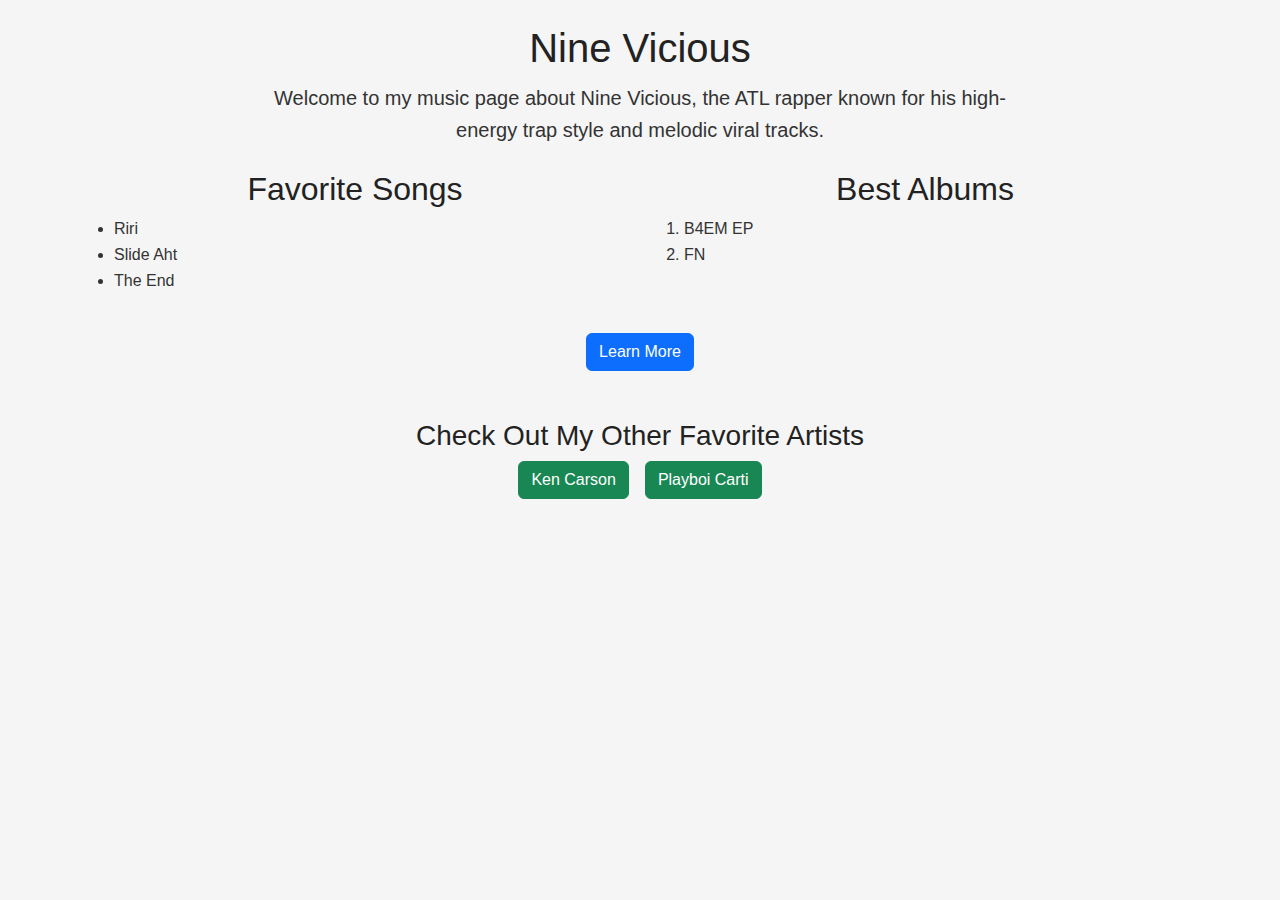
<file: index.html>
<!DOCTYPE html>
<html lang="en">
<head>
  <meta charset="UTF-8">
  <meta name="viewport" content="width=device-width, initial-scale=1.0">
  <title>Nine Vicious</title>

  <!-- Bootstrap -->
  <link href="https://cdn.jsdelivr.net/npm/bootstrap@5.3.3/dist/css/bootstrap.min.css" rel="stylesheet">

  <!-- Custom CSS -->
  <link rel="stylesheet" href="./css/style.css">
</head>
<body>

<div class="container mt-4">

  <header class="text-center mb-4">
    <h1 class="my-title">Nine Vicious</h1>
    <p class="lead">
      Welcome to my music page about Nine Vicious, the ATL rapper known for his high-energy trap style and melodic viral tracks.
    </p>
  </header>
  <main>

    <div class="row">
      <section class="col-md-6 mb-4">
        <h2>Favorite Songs</h2>
        <ul>
          <li>Riri</li>
          <li>Slide Aht</li>
          <li>The End</li>
        </ul>
      </section>

      <section class="col-md-6 mb-4">
        <h2>Best Albums</h2>
        <ol>
          <li>B4EM EP</li>
          <li>FN</li>
        </ol>
      </section>
    </div>

    <div class="text-center">
      <a href="https://www.youtube.com/@NineVicious" class="btn btn-primary">Learn More</a>
    </div>

  </main>

  <footer class="text-center mt-5">
    <h3>Check Out My Other Favorite Artists</h3>
    <div class="d-flex justify-content-center gap-3">
      <a href="./kencarson.html" class="btn btn-success">Ken Carson</a>
      <a href="./playboi.html" class="btn btn-success">Playboi Carti</a>
    </div>
  </footer>

</div>

</body>
</html>
</file>
<file: css/style.css>
body {
  font-family: Arial, sans-serif;
  background-color: #f5f5f5; /* light gray background */
  margin: 0;
  padding: 0;
  color: #333; /* dark gray text */
  line-height: 1.6;
}

/* Headers */
h1, h2, h3, h4 {
  text-align: center;
  color: #222;
}

/* Paragraphs */
p {
  max-width: 800px;
  margin: 10px auto;
  padding: 0 20px;
}


/* Classes */
.artist-section {
  background-color: #fff;
  border: 1px solid #ccc;
  padding: 20px;
  margin: 20px auto;
  max-width: 900px;
  border-radius: 10px;
}

/* IDs */
#nine-vicious {
  border-color: #ff4d4d; /* unique red border for Nine Vicious section */
}

/* Images */
.artist-img {
  display: block;
  margin: 0 auto;
  max-width: 300px;
  border-radius: 10px;
}

/* Flexbox layout for artist content (songs + albums) */
.artist-content {
  display: flex;           /* turns container into Flexbox */
  gap: 30px;               /* space between songs and albums */
  justify-content: center; /* center the content horizontally */
  flex-wrap: wrap;         /* stack vertically on small screens */
}

/* Each section inside the Flexbox container */
.artist-content section {
  flex: 1 1 250px;         /* each section takes at least 250px, flexible */
  background-color: #fafafa;
  padding: 15px;
  border-radius: 8px;
  border: 1px solid #ddd;
}

/* Respnsive design for smaller screens */
@media (max-width: 600px) {
  body {
    font-size: 16px;
    padding: 10px;
  }

  .artist-content {
    flex-direction: column; /* stack albums and songs on phones */
    align-items: center;
  }

  .artist-img {
    max-width: 90%;
  }
  
}
</file>
